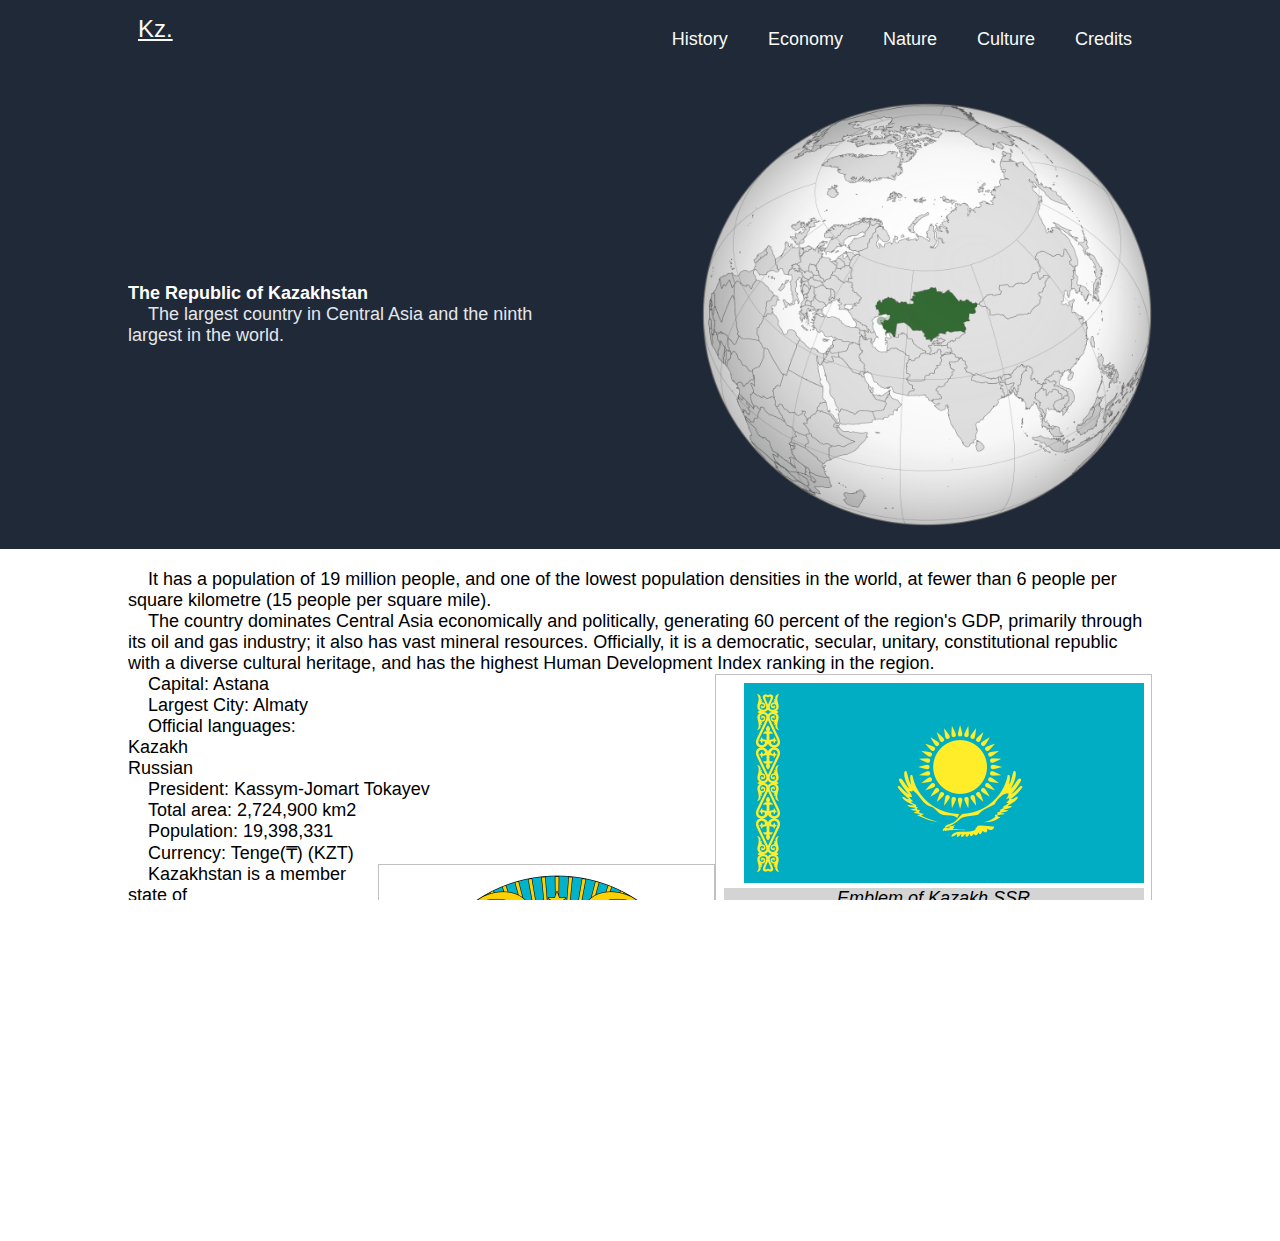
<file: index.html>
<!DOCTYPE html>
<html lang="en">

<head>
    <meta char66-equiv="X-UA-Compatible" content="IE=edge">
    <meta name="viewport" content="width=device-width, initial-scale=1.0">

    <title>Kazakhstan</title>
    <!-- Icon -->
    <link rel="icon" type="image/x-icon" href="./assets/images/kz.ico">
    <!-- Bootstrap -->
    <link href="https://cdn.jsdelivr.net/npm/bootstrap@5.0.2/dist/css/bootstrap.min.css" rel="stylesheet"
        integrity="sha384-EVSTQN3/azprG1Anm3QDgpJLIm9Nao0Yz1ztcQTwFspd3yD65VohhpuuCOmLASjC" crossorigin="anonymous">
    <script src="https://cdn.jsdelivr.net/npm/bootstrap@5.0.2/dist/js/bootstrap.bundle.min.js"
        integrity="sha384-MrcW6ZMFYlzcLA8Nl+NtUVF0sA7MsXsP1UyJoMp4YLEuNSfAP+JcXn/tWtIaxVXM"
        crossorigin="anonymous"></script>

    <!-- CSS Styling -->
    <link rel="stylesheet" href="./assets/css/main.css">
    <link rel="stylesheet" href="./assets/css/styles.css">
</head>

<body>
    <div class="all">
        <div class="first-section">
            <div class="navbar">
                <a class="logo" href="./index.html">Kz.</a>
                <div class="links">
                    <a href="./history.html">History</a>
                    <a href="./ecomomy.html">Economy</a>
                    <a href="./nature.html">Nature</a>
                    <a href="./culture.html">Culture</a>
                    <a id="myBtn">Credits</a>
                </div>
            </div>
            <div class="header">
                <div class="secondary-text-links">
                    <h3>The Republic of Kazakhstan</h3>
                    <p>The largest country in Central Asia and the ninth largest in the world.</p>
                </div>
                <img src="./assets/images/Kazakhstan.svg.png" alt="Orthographic projection of Kazakhstan">
            </div>
        </div>

        <div class="main">

            <p> It has a population of 19 million people, and one of the lowest population densities in the world, at
                fewer than 6 people per square kilometre (15 people per square mile).</p>
            <p>The country dominates Central Asia economically and politically, generating 60 percent of the region's
                GDP, primarily through its oil and gas industry; it also has vast mineral resources. Officially, it is a
                democratic, secular, unitary, constitutional republic with a diverse cultural heritage, and has the
                highest Human Development Index ranking in the region. </p>
            <figure class="mr-0 mx-auto flag">
                <p><img class="scaled" id="flag" src="./assets/images/flag.svg.png" alt="Flag of Kazakhstan">
                <figcaption>Emblem of Kazakh SSR</figcaption>
            </figure>

            <p class="point">Capital: <span>Astana</span></p>
            <p class="point">Largest City: <span>Almaty</span></p>

            <p class="point">Official languages:</p>
            <ul>
                <li>Kazakh</li>
                <li>Russian</li>
            </ul>

            <p class="point">President: <span>Kassym-Jomart Tokayev</span></p>

            <p class="point">Total area: <span>2,724,900 km2</span></p>

            <p class="point">Population: <span> 19,398,331</span></p>

            <p class="point">Currency: <span>Tenge(₸) (KZT)</span></p>
            <figure class="mr-0 mx-auto emblem">
                <p><img class="scaled" id="emblem" src="./assets/images/emblem.svg.png" alt="Emblem of Kazakhstan">
                <figcaption>Emblem of Kazakh SSR</figcaption>
            </figure>
            <p>Kazakhstan is a member state of </p>
            <ul class="list">
                <li>the United Nations,</li>
                <li>the World Trade Organization,</li>
                <li>the Commonwealth of Independent States (CIS),</li>
                <li>the Shanghai Cooperation Organisation,</li>
                <li>the Eurasian Economic Union,</li>
                <li>the Collective Security Treaty Organization,</li>
                <li>the Organization for Security and Cooperation in Europe,</li>
                <li>the Organization of Turkic States,</li>
                <li>the International Organization of Turkic Culture.</li>
            </ul>
        </div>
    </div>
    <!-- The Modal -->
    <div id="myModal" class="modal">

        <!-- Modal content -->
        <div class="modal-content">
            <div class="modal-header">
                <span class="close">&times;</span>
                <h2>Credits</h2>
            </div>
            <div class="modal-body">
                <h4>Most visited websites:</h4>
                <ul>
                    <li><a href="https://www.geeksforgeeks.org/" target="_blank">Geeks For Geeks</a></li>
                    <li><a href="https://www.w3schools.com/" target="_blank">W3Schools</a></li>
                </ul>
                <h4>Information about Kazakhstan was taken from </h4>
                <ul>
                    <li><a href="https://en.wikipedia.org/wiki/Kazakhstan" target="_blank">Wikipedia: Kazakhstan</a>
                    </li>
                </ul>
            </div>
            <div class="modal-footer">
                <h3>Created by: Galina Overchuk for PS8 CS50x</h3>
            </div>
        </div>

        <div id="credits" class="ftr">
            <p>Copyright &copy;</p>
        </div>

        <script src="./assets/js/main.js"></script>
</body>

</html>
</file>
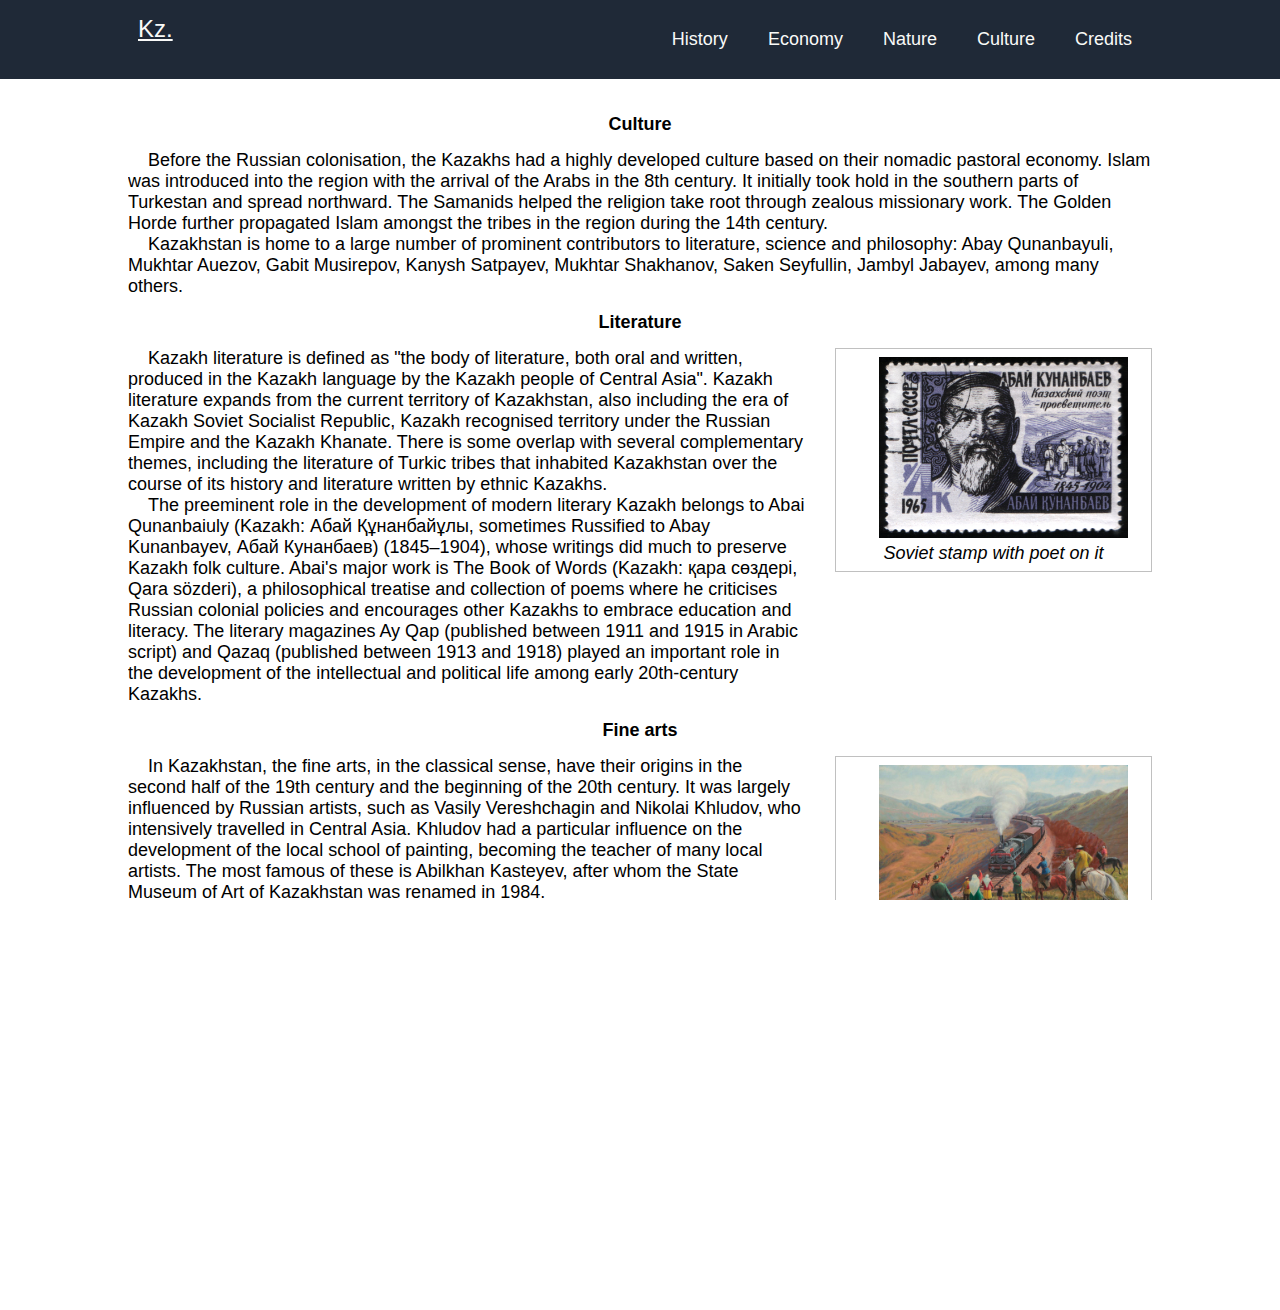
<file: culture.html>
<!DOCTYPE html>
<html lang="en">

<head>
    <meta char66-equiv="X-UA-Compatible" content="IE=edge">
    <meta name="viewport" content="width=device-width, initial-scale=1.0">

    <title>Kazakhstan</title>
    <!-- Icon -->
    <link rel="icon" type="image/x-icon" href="./assets/images/kz.ico">
    <!-- Bootstrap -->
    <link href="https://cdn.jsdelivr.net/npm/bootstrap@5.0.2/dist/css/bootstrap.min.css" rel="stylesheet"
        integrity="sha384-EVSTQN3/azprG1Anm3QDgpJLIm9Nao0Yz1ztcQTwFspd3yD65VohhpuuCOmLASjC" crossorigin="anonymous">
    <script src="https://cdn.jsdelivr.net/npm/bootstrap@5.0.2/dist/js/bootstrap.bundle.min.js"
        integrity="sha384-MrcW6ZMFYlzcLA8Nl+NtUVF0sA7MsXsP1UyJoMp4YLEuNSfAP+JcXn/tWtIaxVXM"
        crossorigin="anonymous"></script>
    <!-- CSS Styling -->
    <link rel="stylesheet" href="./assets/css/main.css">
    <link rel="stylesheet" href="./assets/css/culture.css">
</head>

<body>
    <div class="all">
        <div class="first-section">
            <div class="navbar">
                <a class="logo" href="./index.html">Kz.</a>
                <div class="links">
                    <a href="./history.html">History</a>
                    <a href="./ecomomy.html">Economy</a>
                    <a href="./nature.html">Nature</a>
                    <a href="./culture.html">Culture</a>
                    <a id="myBtn">Credits</a>
                </div>
            </div>
        </div>

        <div class="main">
            <h2>Culture</h2>

            <p>Before the Russian colonisation, the Kazakhs had a highly developed culture based on their nomadic
                pastoral economy. Islam was introduced into the region with the arrival of the Arabs in the 8th century.
                It initially took hold in the southern parts of Turkestan and spread northward. The Samanids helped the
                religion take root through zealous missionary work. The Golden Horde further propagated Islam amongst
                the tribes in the region during the 14th century.</p>
            <p>Kazakhstan is home to a large number of prominent contributors to literature, science and philosophy:
                Abay Qunanbayuli, Mukhtar Auezov, Gabit Musirepov, Kanysh Satpayev, Mukhtar Shakhanov, Saken Seyfullin,
                Jambyl Jabayev, among many others.</p>

            <h4>Literature</h4>
            <figure class="mr-0 mx-auto">
                <p><img class="scaled" src="./assets/images/A.Qunanbayuli.jpg" alt="Abai Qunanbaiuly">
                <figcaption>Soviet stamp with poet on it</figcaption>
            </figure>
            <p class="pic-text">Kazakh literature is defined as "the body of literature, both oral and written, produced
                in the Kazakh
                language by the Kazakh people of Central Asia". Kazakh literature expands from the current territory of
                Kazakhstan, also including the era of Kazakh Soviet Socialist Republic, Kazakh recognised territory
                under the Russian Empire and the Kazakh Khanate. There is some overlap with several complementary
                themes, including the literature of Turkic tribes that inhabited Kazakhstan over the course of its
                history and literature written by ethnic Kazakhs.</p>

            <p class="pic-text">The preeminent role in the development of modern literary Kazakh belongs to Abai
                Qunanbaiuly (Kazakh:
                Абай Құнанбайұлы, sometimes Russified to Abay Kunanbayev, Абай Кунанбаев) (1845–1904), whose writings
                did much to preserve Kazakh folk culture. Abai's major work is The Book of Words (Kazakh: қара сөздері,
                Qara sözderi), a philosophical treatise and collection of poems where he criticises Russian colonial
                policies and encourages other Kazakhs to embrace education and literacy. The literary magazines Ay Qap
                (published between 1911 and 1915 in Arabic script) and Qazaq (published between 1913 and 1918) played an
                important role in the development of the intellectual and political life among early 20th-century
                Kazakhs.</p>

            <h4>Fine arts</h4>
            <figure class="mr-0 mx-auto">
                <p><img class="scaled" src="./assets/images/almaty-kasteev-_.jpg" alt="Kasteev's work">
                <figcaption>"Construction of the Turkestan"</figcaption>
            </figure>
            <p class="pic-text">In Kazakhstan, the fine arts, in the classical sense, have their origins in the second
                half of the 19th
                century and the beginning of the 20th century. It was largely influenced by Russian artists, such as
                Vasily Vereshchagin and Nikolai Khludov, who intensively travelled in Central Asia. Khludov had a
                particular influence on the development of the local school of painting, becoming the teacher of many
                local artists. The most famous of these is Abilkhan Kasteyev, after whom the State Museum of Art of
                Kazakhstan was renamed in 1984.</p>

            <h4>Cuisine</h4>
            <figure class="mr-0 mx-auto">
                <p><img class="scaled" src="./assets/images/besbarmak.jpg" alt="Beshbarmak">
                <figcaption>National dish beshbarmak</figcaption>
            </figure>
            <p class="pic-text">In the national cuisine, livestock meat, like horse meat and beef can be cooked in a
                variety of ways and
                is usually served with a wide assortment of traditional bread products. Refreshments include black tea,
                often served with milk and dried fruits (such as dried apricots) and nuts. In southern provinces, people
                often prefer green tea. Traditional milk-derived drinks such as ayran, shubat and kymyz. A traditional
                Kazakh dinner involves a multitude of appetisers on the table, followed by a soup and one or two main
                courses such as pilaf and beshbarmak. They also drink their national beverage, which consists of
                fermented mare's milk.</p>
        </div>
    </div>

    <!-- The Modal -->
    <div id="myModal" class="modal">

        <!-- Modal content -->
        <div class="modal-content">
            <div class="modal-header">
                <span class="close">&times;</span>
                <h2>Credits</h2>
            </div>
            <div class="modal-body">
                <h4>Most visited websites:</h4>
                <ul>
                    <li><a href="https://www.geeksforgeeks.org/" target="_blank">Geeks For Geeks</a></li>
                    <li><a href="https://www.w3schools.com/" target="_blank">W3Schools</a></li>
                </ul>
                <h4>Information about Kazakhstan was taken from </h4>
                <ul>
                    <li><a href="https://en.wikipedia.org/wiki/Kazakhstan" target="_blank">Wikipedia: Kazakhstan</a>
                    </li>
                </ul>
            </div>
            <div class="modal-footer">
                <h3>Created by: Galina Overchuk for PS8 CS50x</h3>
            </div>
        </div>

        <div class="ftr">
            <p>Copyright &copy;</p>
        </div>

        <script src="./assets/js/main.js"></script>
</body>

</html>
</file>
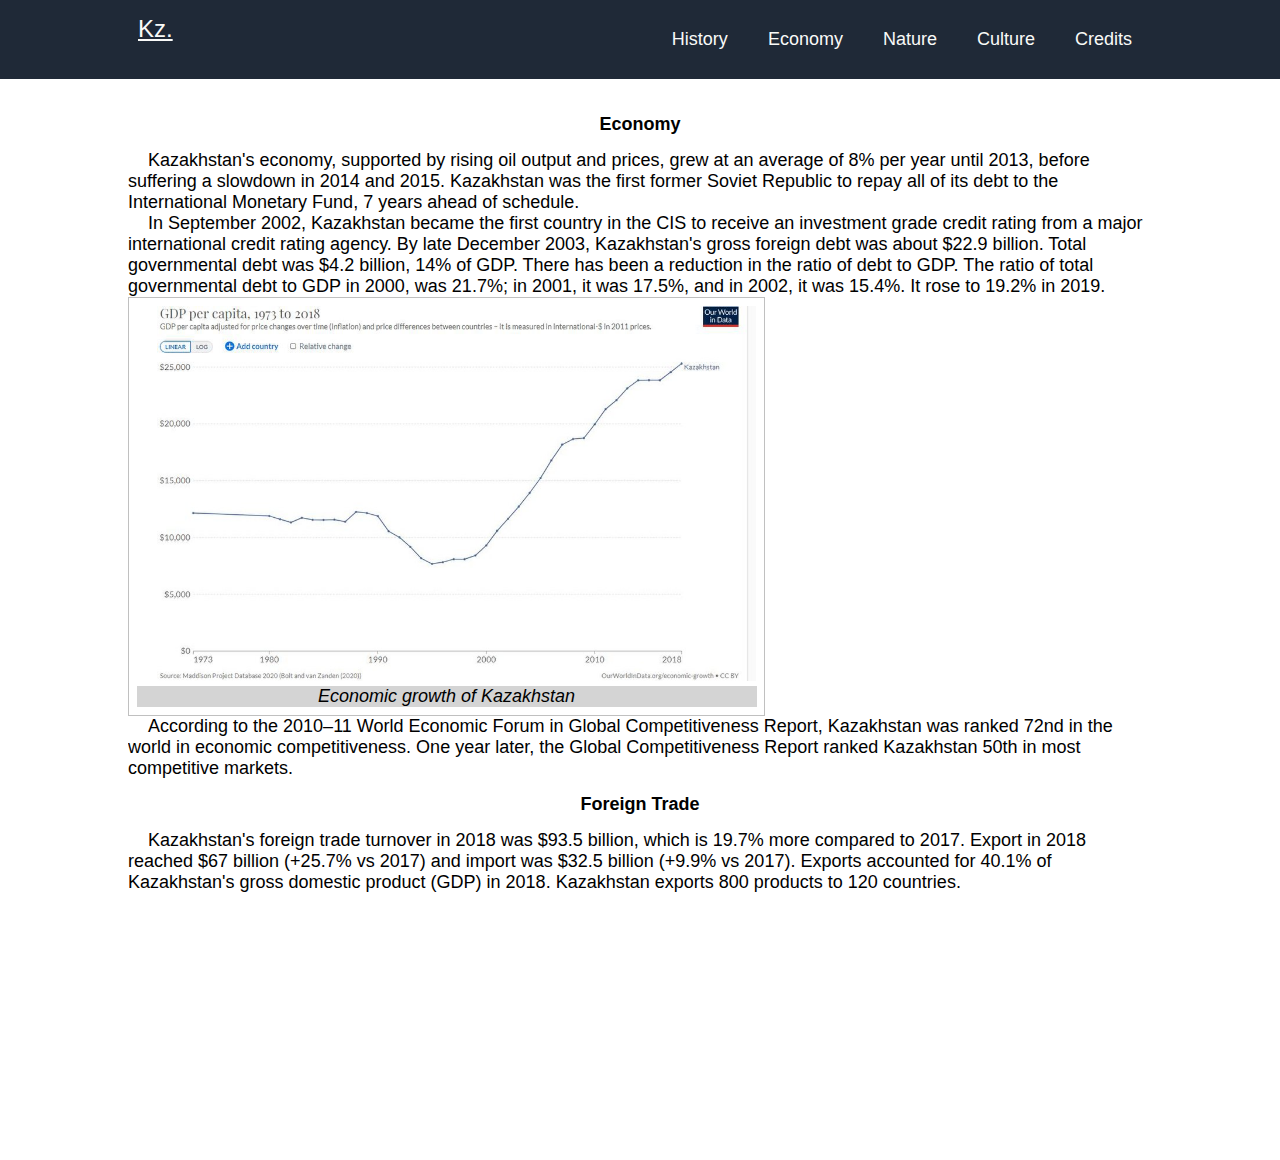
<file: ecomomy.html>
<!DOCTYPE html>
<html lang="en">

<head>
    <meta char66-equiv="X-UA-Compatible" content="IE=edge">
    <meta name="viewport" content="width=device-width, initial-scale=1.0">

    <title>Kazakhstan</title>
    <!-- Icon -->
    <link rel="icon" type="image/x-icon" href="./assets/images/kz.ico">
    <!-- Bootstrap -->
    <link href="https://cdn.jsdelivr.net/npm/bootstrap@5.0.2/dist/css/bootstrap.min.css" rel="stylesheet"
        integrity="sha384-EVSTQN3/azprG1Anm3QDgpJLIm9Nao0Yz1ztcQTwFspd3yD65VohhpuuCOmLASjC" crossorigin="anonymous">
    <script src="https://cdn.jsdelivr.net/npm/bootstrap@5.0.2/dist/js/bootstrap.bundle.min.js"
        integrity="sha384-MrcW6ZMFYlzcLA8Nl+NtUVF0sA7MsXsP1UyJoMp4YLEuNSfAP+JcXn/tWtIaxVXM"
        crossorigin="anonymous"></script>
    <!-- CSS Styling -->
    <link rel="stylesheet" href="./assets/css/main.css">
    <link rel="stylesheet" href="./assets/css/economy.css">
</head>

<body>
    <div class="all">
        <div class="first-section">
            <div class="navbar">
                <a class="logo" href="./index.html">Kz.</a>
                <div class="links">
                    <a href="./history.html">History</a>
                    <a href="./ecomomy.html">Economy</a>
                    <a href="./nature.html">Nature</a>
                    <a href="./culture.html">Culture</a>
                    <a id="myBtn">Credits</a>
                </div>
            </div>
        </div>

        <div class="main">
            <h2>Economy</h2>

            <p>Kazakhstan's economy, supported by rising oil output and prices, grew at an average of 8% per year until
                2013, before suffering a slowdown in 2014 and 2015. Kazakhstan was the first former Soviet Republic to
                repay all of its debt to the International Monetary Fund, 7 years ahead of schedule.</p>
            <p>In September 2002, Kazakhstan became the first country in the CIS to receive an investment grade credit
                rating from a major international credit rating agency. By late December 2003, Kazakhstan's gross
                foreign debt was about $22.9 billion. Total governmental debt was $4.2 billion, 14% of GDP. There has
                been a reduction in the ratio of debt to GDP. The ratio of total governmental debt to GDP in 2000, was
                21.7%; in 2001, it was 17.5%, and in 2002, it was 15.4%. It rose to 19.2% in 2019.</p>
            <figure class="mr-0 mx-auto">
                <p><img class="scaled" src="./assets/images/econ_growth.jpg"
                        alt="Graph of economic growth of Kazakhstan ">
                <figcaption>Economic growth of Kazakhstan</figcaption>
            </figure>
            <p>According to the 2010–11 World Economic Forum in Global Competitiveness Report, Kazakhstan was ranked
                72nd in the world in economic competitiveness. One year later, the Global Competitiveness Report ranked
                Kazakhstan 50th in most competitive markets.</p>

            <h4>Foreign Trade</h4>
            <p>Kazakhstan's foreign trade turnover in 2018 was $93.5 billion, which is 19.7% more compared to 2017.
                Export in 2018 reached $67 billion (+25.7% vs 2017) and import was $32.5 billion (+9.9% vs 2017).
                Exports accounted for 40.1% of Kazakhstan's gross domestic product (GDP) in 2018. Kazakhstan exports 800
                products to 120 countries.</p>
            <h4>Green economy</h4>
            <p>Kazakhstan launched the Green Economy Plan in 2013. It committed Kazakhstan to meet 50% of its energy
                needs from alternative and renewable sources by 2050. The green economy was projected to increase GDP by
                3% and create some 500,000 jobs. The government set prices for energy produced from renewable sources.
                The price of 1 kilowatt-hour for energy produced by wind power plants was set at 22.68 tenge ($0.12),
                for 1 kilowatt-hour produced by small hydro-power plants 16.71 tenges ($0.09), and from biogas plants
                32.23 tenges ($0.18).</p>
        </div>
    </div>

    <!-- The Modal -->
    <div id="myModal" class="modal">

        <!-- Modal content -->
        <div class="modal-content">
            <div class="modal-header">
                <span class="close">&times;</span>
                <h2>Credits</h2>
            </div>
            <div class="modal-body">
                <h4>Most visited websites:</h4>
                <ul>
                    <li><a href="https://www.geeksforgeeks.org/" target="_blank">Geeks For Geeks</a></li>
                    <li><a href="https://www.w3schools.com/" target="_blank">W3Schools</a></li>
                </ul>
                <h4>Information about Kazakhstan was taken from </h4>
                <ul>
                    <li><a href="https://en.wikipedia.org/wiki/Kazakhstan" target="_blank">Wikipedia: Kazakhstan</a>
                    </li>
                </ul>
            </div>
            <div class="modal-footer">
                <h3>Created by: Galina Overchuk for PS8 CS50x</h3>
            </div>
        </div>

    </div>
    <div id="credits" class="ftr">
        <p>Copyright &copy;</p>
    </div>
    <script src="./assets/js/main.js"></script>
</body>

</html>
</file>
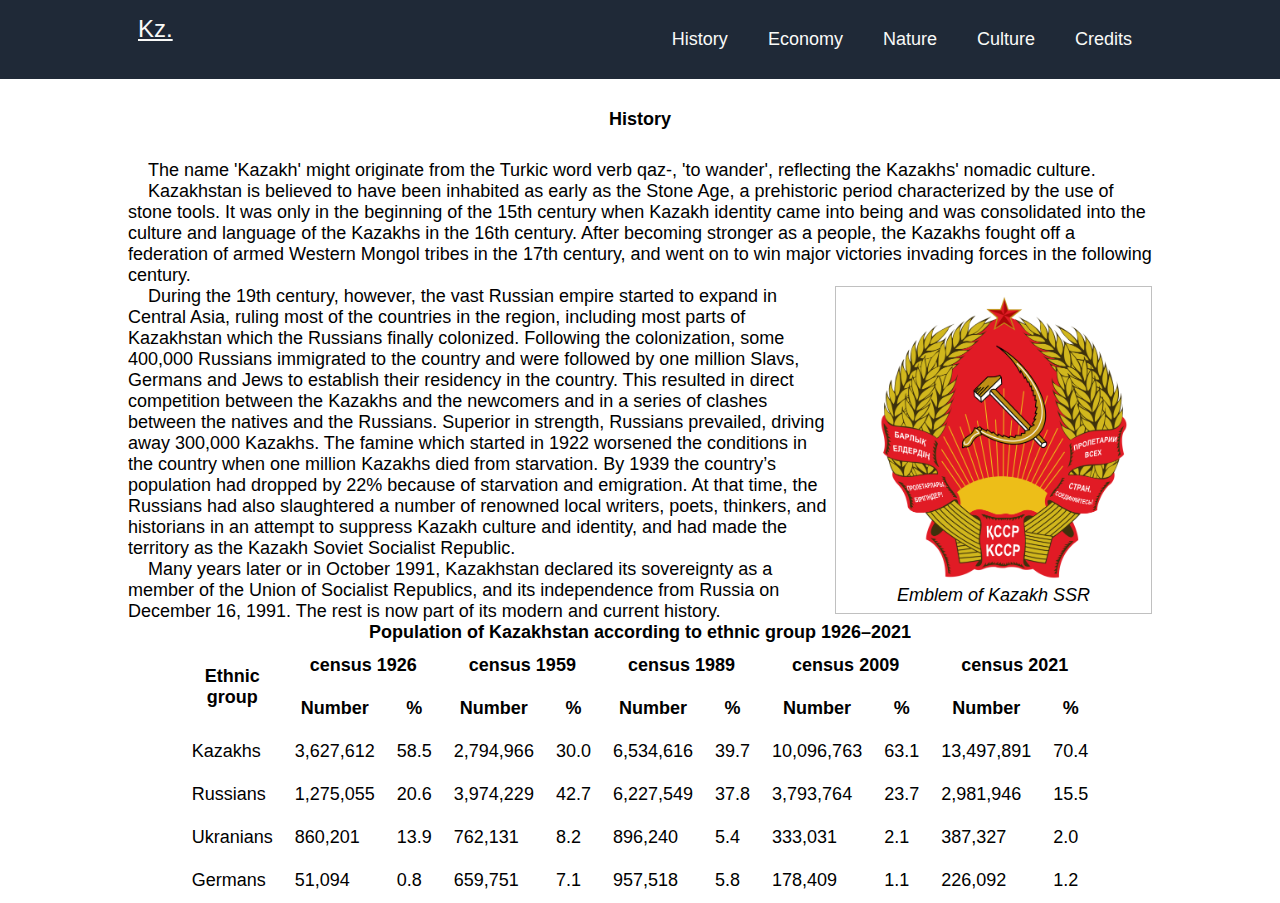
<file: history.html>
<!DOCTYPE html>
<html lang="en">

<head>
    <meta http-equiv="X-UA-Compatible" content="IE=edge">
    <meta name="viewport" content="width=device-width, initial-scale=1.0">

    <title>Kazakhstan</title>
    <!-- Icon -->
    <link rel="icon" type="image/x-icon" href="./assets/images/kz.ico">
    <!-- Bootstrap -->
    <link href="https://cdn.jsdelivr.net/npm/bootstrap@5.0.2/dist/css/bootstrap.min.css" rel="stylesheet"
        integrity="sha384-EVSTQN3/azprG1Anm3QDgpJLIm9Nao0Yz1ztcQTwFspd3yD65VohhpuuCOmLASjC" crossorigin="anonymous">
    <script src="https://cdn.jsdelivr.net/npm/bootstrap@5.0.2/dist/js/bootstrap.bundle.min.js"
        integrity="sha384-MrcW6ZMFYlzcLA8Nl+NtUVF0sA7MsXsP1UyJoMp4YLEuNSfAP+JcXn/tWtIaxVXM"
        crossorigin="anonymous"></script>
    <!-- CSS Styling -->
    <link rel="stylesheet" href="./assets/css/main.css">
    <link rel="stylesheet" href="./assets/css/history.css">
</head>

<body>
    <div class="all">
        <div class="first-section">
            <div class="navbar">
                <a class="logo" href="./index.html">Kz.</a>
                <div class="links">
                    <a href="./history.html">History</a>
                    <a href="./ecomomy.html">Economy</a>
                    <a href="./nature.html">Nature</a>
                    <a href="./culture.html">Culture</a>
                    <a id="myBtn">Credits</a>
                </div>
            </div>
        </div>

        <div class="main">
            <h2>History</h2>
            <div class="info">
                <p>The name 'Kazakh' might originate from the Turkic word verb qaz-,
                    'to wander', reflecting the Kazakhs' nomadic culture.</p>
                <p>Kazakhstan is believed to have been inhabited as early as the Stone Age, a prehistoric period
                    characterized by the use of stone tools. It was only in the beginning of the 15th century when
                    Kazakh identity came into being and was consolidated into the culture and language of the Kazakhs in
                    the 16th century. After becoming stronger as a people, the Kazakhs fought off a federation of armed
                    Western Mongol tribes in the 17th century, and went on to win major victories invading forces in the
                    following century.</p>
                <figure class="mr-0 mx-auto">
                    <p><img class="scaled" src="./assets/images/Kazakh_SSR.svg.png" alt="Emblem of Kazakh SSR">
                    <figcaption>Emblem of Kazakh SSR</figcaption>
                </figure>
                <p>During the 19th century, however, the vast Russian empire started to expand in Central Asia, ruling
                    most of the countries in the region, including most parts of Kazakhstan which the Russians finally
                    colonized. Following the colonization, some 400,000 Russians immigrated to the country and were
                    followed by one million Slavs, Germans and Jews to establish their residency in the country. This
                    resulted in direct competition between the Kazakhs and the newcomers and in a series of clashes
                    between the natives and the Russians. Superior in strength, Russians prevailed, driving away 300,000
                    Kazakhs. The famine which started in 1922 worsened the conditions in the country when one million
                    Kazakhs died from starvation. By 1939 the country’s population had dropped by 22% because of
                    starvation and emigration. At that time, the Russians had also slaughtered a number of renowned
                    local writers, poets, thinkers, and historians in an attempt to suppress Kazakh culture and
                    identity, and had made the territory as the Kazakh Soviet Socialist Republic.</p>
                <p>Many years later or in October 1991, Kazakhstan declared its sovereignty as a member of the Union of
                    Socialist Republics, and its independence from Russia on December 16, 1991. The rest is now part of
                    its modern and current history. </p>

            </div>
            <div class="population">
                <h3>Population of Kazakhstan according to ethnic group 1926–2021</h3>
                <table class="table table-bordered table-striped table-responsive">
                    <tr>
                        <th rowspan="2">Ethnic group</th>
                        <th colspan="2">census 1926</th>
                        <th colspan="2">census 1959</th>
                        <th colspan="2">census 1989</th>
                        <th colspan="2">census 2009</th>
                        <th colspan="2">census 2021</th>
                    </tr>
                    <tr>
                        <th>Number</th>
                        <th>%</th>
                        <th>Number</th>
                        <th>%</th>
                        <th>Number</th>
                        <th>%</th>
                        <th>Number</th>
                        <th>%</th>
                        <th>Number</th>
                        <th>%</th>
                    </tr>
                    <tr>
                        <td>Kazakhs</td>
                        <td>3,627,612</td>
                        <td>58.5</td>
                        <td>2,794,966</td>
                        <td>30.0</td>
                        <td>6,534,616</td>
                        <td>39.7</td>
                        <td>10,096,763</td>
                        <td>63.1</td>
                        <td>13,497,891</td>
                        <td>70.4</td>
                    </tr>
                    <tr>
                        <td>Russians</td>
                        <td>1,275,055</td>
                        <td>20.6</td>
                        <td>3,974,229</td>
                        <td>42.7</td>
                        <td>6,227,549</td>
                        <td>37.8</td>
                        <td>3,793,764</td>
                        <td>23.7</td>
                        <td>2,981,946</td>
                        <td>15.5</td>
                    </tr>
                    <tr>
                        <td>Ukranians</td>
                        <td>860,201</td>
                        <td>13.9</td>
                        <td>762,131</td>
                        <td>8.2</td>
                        <td>896,240</td>
                        <td>5.4</td>
                        <td>333,031</td>
                        <td>2.1</td>
                        <td>387,327</td>
                        <td>2.0</td>
                    </tr>
                    <tr>
                        <td>Germans</td>
                        <td>51,094</td>
                        <td>0.8</td>
                        <td>659,751</td>
                        <td>7.1</td>
                        <td>957,518</td>
                        <td>5.8</td>
                        <td>178,409</td>
                        <td>1.1</td>
                        <td>226,092</td>
                        <td>1.2</td>
                    </tr>
                </table>
            </div>
        </div>
    </div>

    <!-- The Modal -->
<div id="myModal" class="modal">

    <!-- Modal content -->
    <div class="modal-content">
      <div class="modal-header">
        <span class="close">&times;</span>
        <h2>Credits</h2>
      </div>
      <div class="modal-body">
          <h4>Most visited websites:</h4>
          <ul>
          <li><a href="https://www.geeksforgeeks.org/" target="_blank">Geeks For Geeks</a></li>
          <li><a href="https://www.w3schools.com/" target="_blank">W3Schools</a></li>
      </ul>
          <h4>Information about Kazakhstan was taken from </h4>
          <ul>
          <li><a href="https://en.wikipedia.org/wiki/Kazakhstan" target="_blank">Wikipedia: Kazakhstan</a></li>
      </ul>
      </div>
      <div class="modal-footer">
        <h3>Created by: Galina Overchuk for PS8 CS50x</h3>
      </div>
    </div>

    <div class="ftr">
        <p>Copyright &copy;</p>
    </div>
    
<script src="./assets/js/main.js"></script>
</body>
</html>
</file>
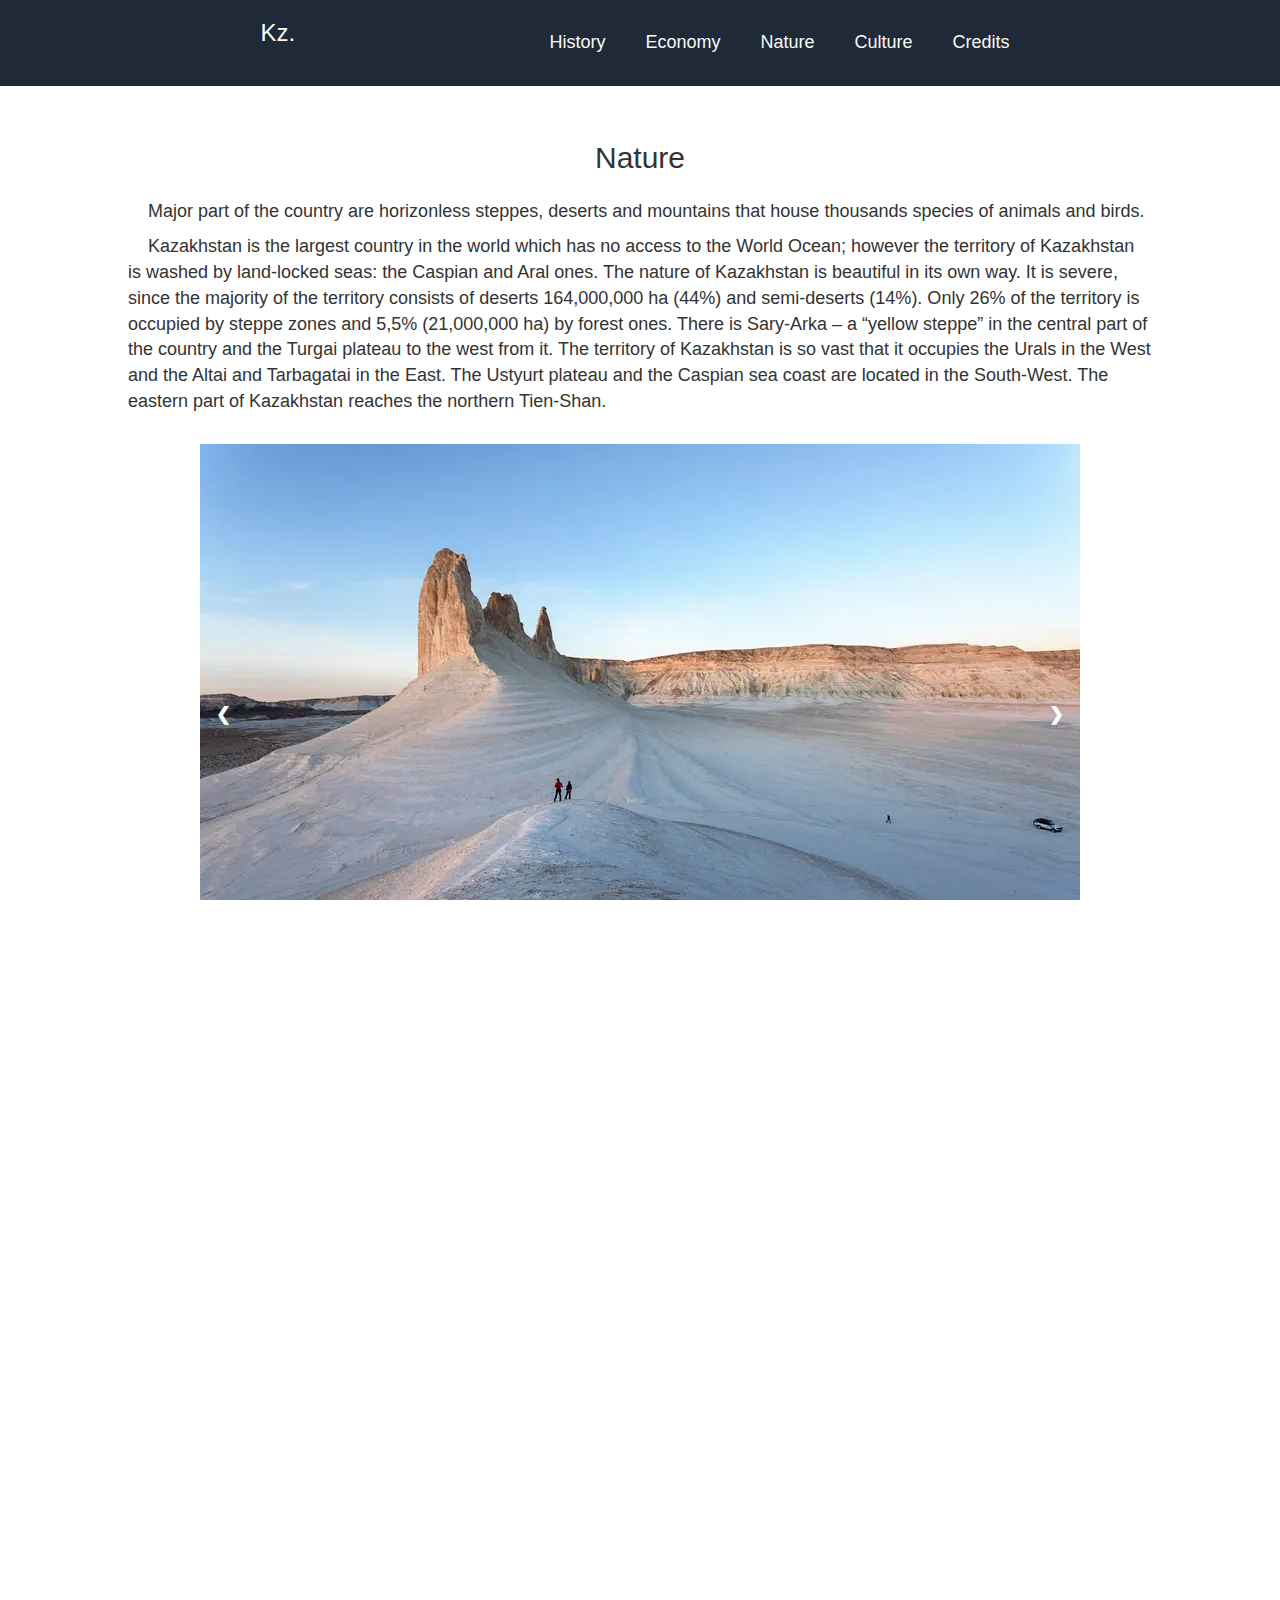
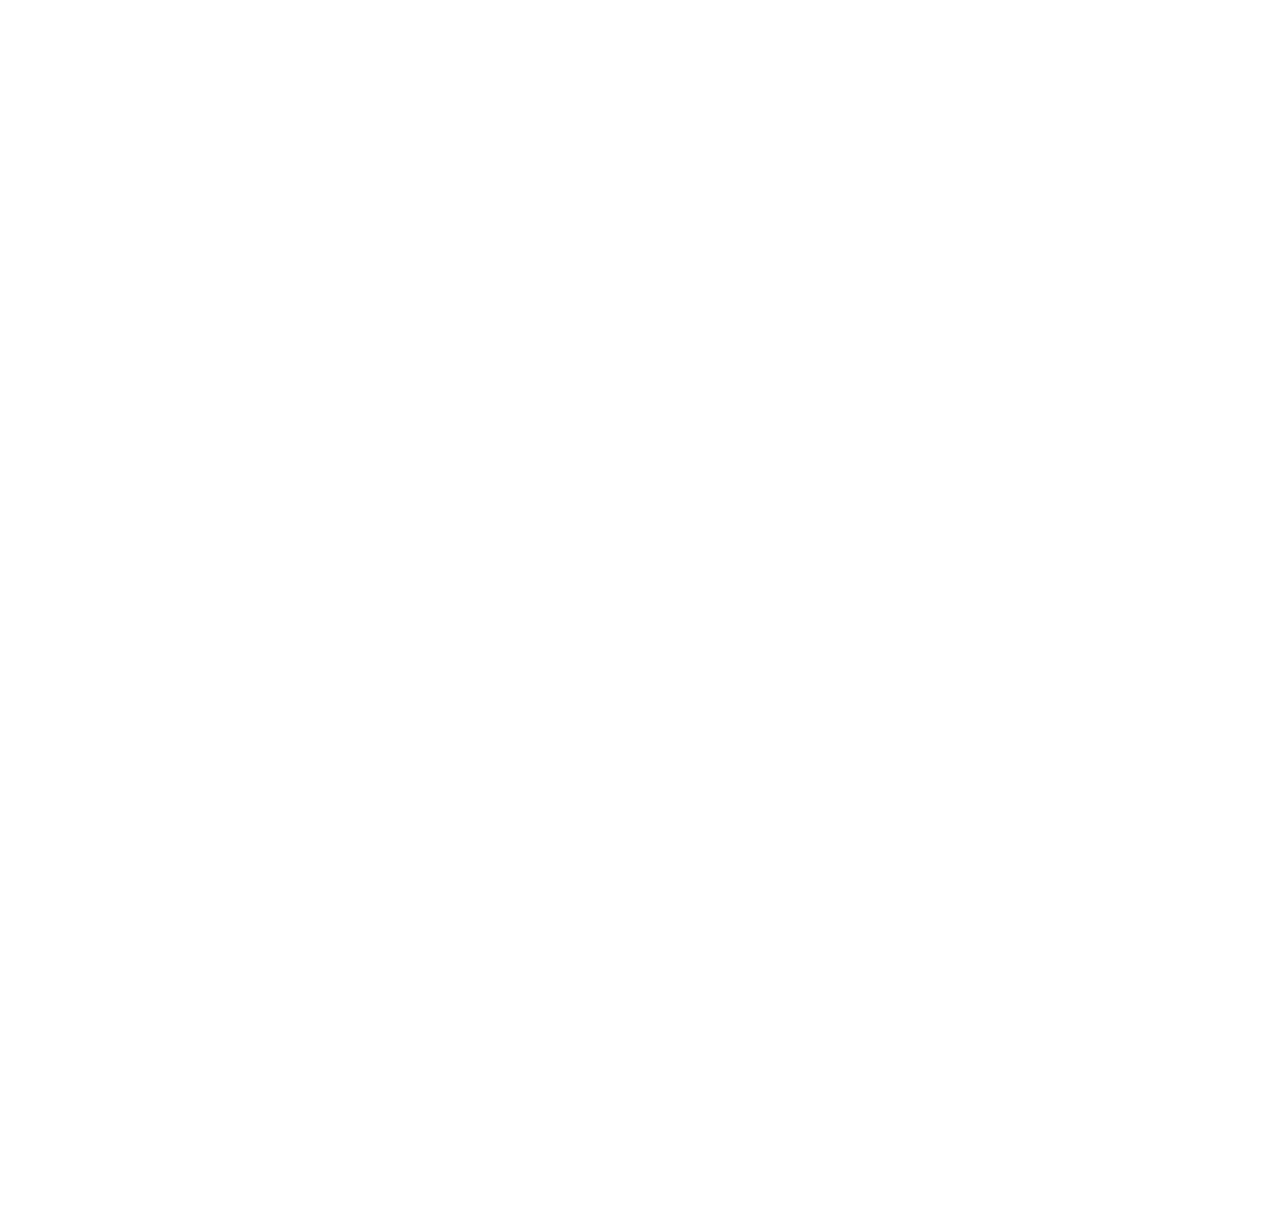
<file: nature.html>
<!DOCTYPE html>
<html lang="en">

<head>
  <meta char66-equiv="X-UA-Compatible" content="IE=edge">
  <meta name="viewport" content="width=device-width, initial-scale=1.0">

  <title>Kazakhstan</title>
  <!-- Icon -->
  <link rel="icon" type="image/x-icon" href="./assets/images/kz.ico">
  <!-- Bootstrap -->
  <link rel="stylesheet" href="https://maxcdn.bootstrapcdn.com/bootstrap/3.4.1/css/bootstrap.min.css">
  <script src="https://ajax.googleapis.com/ajax/libs/jquery/3.6.1/jquery.min.js"></script>
  <script src="https://maxcdn.bootstrapcdn.com/bootstrap/3.4.1/js/bootstrap.min.js"></script>

  <link href="https://cdn.jsdelivr.net/npm/bootstrap@5.0.2/dist/css/bootstrap.min.css" rel="stylesheet"
    integrity="sha384-EVSTQN3/azprG1Anm3QDgpJLIm9Nao0Yz1ztcQTwFspd3yD65VohhpuuCOmLASjC" crossorigin="anonymous">
  <script src="https://cdn.jsdelivr.net/npm/bootstrap@5.0.2/dist/js/bootstrap.bundle.min.js"
    integrity="sha384-MrcW6ZMFYlzcLA8Nl+NtUVF0sA7MsXsP1UyJoMp4YLEuNSfAP+JcXn/tWtIaxVXM"
    crossorigin="anonymous"></script>

  <!-- CSS Styling -->
  <link rel="stylesheet" href="./assets/css/main.css">
  <link rel="stylesheet" href="./assets/css/nature.css">
</head>

<body>
  <div class="all">
    <div class="first-section">
      <div class="navbar">
        <a class="logo" href="./index.html">Kz.</a>
        <div class="links">
          <a href="./history.html">History</a>
          <a href="./ecomomy.html">Economy</a>
          <a href="./nature.html">Nature</a>
          <a href="./culture.html">Culture</a>
          <a id="myBtn">Credits</a>
        </div>
      </div>
    </div>

    <div class="main">
      <h2>Nature</h2>

      <p> Major part of the country are horizonless steppes, deserts and mountains that house thousands species of
        animals and birds.</p>
      <p>Kazakhstan is the largest country in the world which has no access to the World Ocean; however the territory of
        Kazakhstan is washed by land-locked seas: the Caspian and Aral ones. The nature of Kazakhstan is beautiful in
        its own way. It is severe, since the majority of the territory consists of deserts 164,000,000 ha (44%) and
        semi-deserts (14%). Only 26% of the territory is occupied by steppe zones and 5,5% (21,000,000 ha) by forest
        ones. There is Sary-Arka – a “yellow steppe” in the central part of the country and the Turgai plateau to the
        west from it. The territory of Kazakhstan is so vast that it occupies the Urals in the West and the Altai and
        Tarbagatai in the East. The Ustyurt plateau and the Caspian sea coast are located in the South-West. The eastern
        part of Kazakhstan reaches the northern Tien-Shan.</p>
      <div class="slideshow-container">
        <div class="mySlides1">
          <img src="./assets/images/1.1.jpg">
        </div>

        <div class="mySlides1">
          <img src="./assets/images/1.2.jpg">
        </div>

        <div class="mySlides1">
          <img src="./assets/images/1.3.jpeg">
        </div>

        <div class="mySlides1">
          <img src="./assets/images/1.4.jpg">
        </div>

        <div class="mySlides1">
          <img src="./assets/images/1.5.jpg">
        </div>

        <a class="prev" onclick="plusSlides(-1, 0)">&#10094;</a>
        <a class="next" onclick="plusSlides(1, 0)">&#10095;</a>
      </div>
      <p>The climate of the republic is mainly sharply continental. The temperature in summer rises to +49° in the South
        and in winter may fall to -57° in the North. At the same time the weather in a desert is changeable and
        unsteady, hot in the daytime and at night, northern winds are blowing, bringing the cold.</p>
      <p>As far as the countries’ water resource concerns, though the major part of Kazakhstan is deserts, it has 8,500
        small and large rivers. The largest ones from them are the Ural, Emba, Syrdarya, Ishim, Ili, Irtysh and Tobol.
        One of the largest lakes in Kazakhstan is Lake Balkhash. Up to date, Kazakhstan has been paying great attention
        to conservation of ecosystem, flora and fauna of the Aral Sea, a part of which is located in the territory of
        the country. Kazakhstan as well owns the whole northern and part of the eastern coast of the Caspian Sea – that
        is almost 2340 km.</p>
      <div class="slideshow-container">
        <div class="mySlides2">
          <img src="./assets/images/2.1.jpg">
        </div>

        <div class="mySlides2">
          <img src="./assets/images/2.2.jpg">
        </div>

        <div class="mySlides2">
          <img src="./assets/images/2.3.jpg">
        </div>

        <div class="mySlides2">
          <img src="./assets/images/2.4.jpg">
        </div>

        <div class="mySlides2">
          <img src="./assets/images/2.5.jpg">
        </div>

        <a class="prev" onclick="plusSlides(-1, 1)">&#10094;</a>
        <a class="next" onclick="plusSlides(1, 1)">&#10095;</a>
      </div>
      <p>About six thousands of plant species vegetate in Kazakhstan, about 500 species of birds, 178 species of
        animals, 49 species of reptiles, 12 species of amphibians may be encountered in its spaciousness and about 100
        species of fishes – in the rivers and lakes.</p>
      <p>The nature of Kazakhstan is various, its desert massive is immense and its mountain peaks are high and harsh.
        The country’s flora and fauna are represented by various species of rare and unique animals and plants, many of
        which are entered in the Red Book.</p>
      <div class="slideshow-container">
        <div class="mySlides3">
          <img src="./assets/images/3.1.jpg">
        </div>

        <div class="mySlides3">
          <img src="./assets/images/3.2.jpg">
        </div>

        <div class="mySlides3">
          <img src="./assets/images/3.3.jpg">
        </div>

        <div class="mySlides3">
          <img src="./assets/images/3.4.jpg">
        </div>

        <div class="mySlides3">
          <img src="./assets/images/3.5.jpg">
        </div>

        <a class="prev" onclick="plusSlides(-1, 2)">&#10094;</a>
        <a class="next" onclick="plusSlides(1, 2)">&#10095;</a>
      </div>
    </div>

  </div>

  <!-- The Modal -->
  <div id="myModal" class="modal">

    <!-- Modal content -->
    <div class="modal-content">
      <div class="modal-header">
        <span class="close">&times;</span>
        <h2>Credits</h2>
      </div>
      <div class="modal-body">
        <h4>Most visited websites:</h4>
        <ul>
          <li><a href="https://www.geeksforgeeks.org/" target="_blank">Geeks For Geeks</a></li>
          <li><a href="https://www.w3schools.com/" target="_blank">W3Schools</a></li>
        </ul>
        <h4>Information about Kazakhstan was taken from </h4>
        <ul>
          <li><a href="https://en.wikipedia.org/wiki/Kazakhstan" target="_blank">Wikipedia: Kazakhstan</a></li>
        </ul>
      </div>
      <div class="modal-footer">
        <h3>Created by: Galina Overchuk for PS8 CS50x</h3>
      </div>
    </div>

    <div class="ftr">
      <p>Copyright &copy;</p>
    </div>
  </div>
</body>
<script src="./assets/js/main.js"></script>
<script src="./assets/js/nature.js"></script>

</html>
</file>
<file: assets/css/main.css>
* {
    margin     : 0;
    padding    : 0;
    font-family: "Roboto", sans-serif;
    font-size  : 18px;
    overflow-x : hidden;
}

html,
body {
    width : 100%;
    height: 100vh;
}

.main {
    width    : 80%;
    margin   : 20px auto;
    max-width: 1400px;
}

h2,
h4 {
    text-align: center;
    padding   : 15px;
}

p {
    text-indent: 20px;
}


/* Overall */
.first-section,
.footer {
    width           : 100%;
    background-color: #1F2937;
    color           : white;
}

.navbar,
.header {
    display: flex;
    margin : 0 auto;
    width  : 80%;
}

/* Navbar */
.navbar {
    justify-content: space-between;
    padding        : 15px;
}

.navbar .logo {
    font-size   : 24px;
    color       : #F9FAF8;
    padding-left: 10px;
}

.navbar .links {
    display        : flex;
    justify-content: space-between;
}

.navbar .links a {
    color          : #F9FAF8;
    padding        : 14px 20px;
    text-decoration: none;
    float          : right;
}

/* Header */
.header {
    height: 470px;

    justify-content: space-between;
    align-items    : center;
}

.secondary-text-links {
    display     : block;
    width       : 40%;
    margin-right: 30px;
}

.header .secondary-text-links h1 {
    padding    : 20px 0;
    font-size  : 48px;
    font-weight: bolder;
    color      : #F9FAF8;
}

.header .secondary-text-links p {
    color: #E5E7EB;
}

.header .secondary-text-links button {
    margin-top      : 17px;
    background-color: #3882F6;
    color           : white;
    font-size       : 16px;
    font-weight     : 600;
    padding         : 10px 20px;
    border-radius   : 10px;
    border          : none;
}

.header img {
    width : 450px;
    height: 90%;
}

/* The Modal (background) */
.modal {
    display: none; 
    position: fixed; 
    z-index: 1;
    left: 0;
    bottom: 0;
    width: 100%; 
    height: 100%;
    overflow: auto; 
    background-color: rgb(0,0,0); 
    background-color: rgba(0,0,0,0.4); /* Black w/ opacity */
    -webkit-animation-name: fadeIn; /* Fade in the background */
    -webkit-animation-duration: 0.4s;
    animation-name: fadeIn;
    animation-duration: 0.4s
  }
  
  /* Modal Content */
  .modal-content {
    position: fixed;
    bottom: 0;
    background-color: #fefefe;
    width: 100%;
    -webkit-animation-name: slideIn;
    -webkit-animation-duration: 0.4s;
    animation-name: slideIn;
    animation-duration: 0.4s
  }
  
  /* The Close Button */
  .close {
    color: white;
    float: right;
    font-size: 28px;
    font-weight: bold;
  }
  
  .close:hover,
  .close:focus {
    color: #000;
    text-decoration: none;
    cursor: pointer;
  }
  
  .modal-header {
    padding: 2px 16px;
    background-color: #1F2937;
    color: white;
  }

  .modal-header {
    justify-content: flex-start;
  }
  
  .modal-body {padding: 7px 16px;}

  .modal-body>h4 {
    text-align: left;
  }

  .modal-body a {
    text-decoration: none;
    color: #1F2937;
    font-size: 22px;
  }
  
  .modal-footer {
    justify-content: space-around;
    padding: 2px 16px;
    background-color: #1F2937;
    color: white;
  }
  

/* Footer */
.ftr {
  padding        : 35px;
  display        : flex;
  align-items    : center;
  justify-content: space-around;
}

  /* Add Animation */
  @-webkit-keyframes slideIn {
    from {bottom: -300px; opacity: 0} 
    to {bottom: 0; opacity: 1}
  }
  
  @keyframes slideIn {
    from {bottom: -300px; opacity: 0}
    to {bottom: 0; opacity: 1}
  }
  
  @-webkit-keyframes fadeIn {
    from {opacity: 0} 
    to {opacity: 1}
  }
  
  @keyframes fadeIn {
    from {opacity: 0} 
    to {opacity: 1}
  }
</file>
<file: assets/css/styles.css>
figure {
  float      : right;
  text-align : center;
  font-style : italic;
  font-size  : smaller;
  text-indent: 0;
  border     : thin silver solid;
  padding    : 0.5em;
}

figcaption {
  background-color: rgb(212, 212, 212);
}

#flag {
  width: 400px;
}

#emblem {
  width: 300px;
}

@media(max-width: 900px) {
  figure {
    display: block;
    margin : 0 auto;
    float  : none;
  }

}
</file>
<file: assets/css/culture.css>
figure {
    float      : right;
    width      : min-content;
    text-align : center;
    font-style : italic;
    font-size  : smaller;
    text-indent: 0;
    border     : thin silver solid;
    padding    : 0.5em;
    width      : 300px;
}

img.scaled {
    min-width: 210px;
    max-width: 250px;
}

.pic-text {
    padding-right: 30px;
}

@media(max-width: 900px) {
    figure {
        display: block;
        margin : 0 auto;
        float  : none;

    }

    img.scaled {
        min-width: 210px;
        max-width: 250px;
    }

    .pic-text {
        padding-right: 0px;
    }
}
</file>
<file: assets/css/economy.css>
figure {
  width      : min-content;
  text-align : center;
  font-style : italic;
  font-size  : smaller;
  text-indent: 0;
  border     : thin silver solid;
  padding    : 0.5em;
}

figcaption {
  background-color: rgb(212, 212, 212);
}

img.scaled {
  min-width: 500px;
  max-width: 600px;
}

@media(max-width: 900px) {
  figure {
    display: block;
    margin : 0 auto;
    float  : none;
  }

  img.scaled {
    min-width: 300px;
    max-width: 500px;
  }
}
</file>
<file: assets/css/history.css>
.main {
    width: 80%;
    display: flex;
    flex-direction: column;
    margin: 0 auto;
    max-width: 1400px;
}

h2, h3, table, .info {
    margin: 0 auto;
}

h2 {
    padding-bottom: 30px;
    padding-top: 30px;
}

figure {
    float: right;
    width: min-content;
    text-align: center;
    font-style: italic;
    font-size: smaller;
    text-indent: 0;
    border: thin silver solid;
    padding: 0.5em;
    width: 300px;
  }
  img.scaled {
    min-width: 210px;
    max-width: 250px;
  }

.population {
    display: flex;
    flex-direction: column;
    overflow-x: scroll;
}

.table {
    max-width: 887px;
}
.table td, .table th {
    padding: 10px;
}

@media(max-width: 900px) {
    figure {  
        display: block;
        margin: 0 auto;
        float: none;
      }
      img.scaled {
        min-width: 210px;
        max-width: 250px;
      }
}
</file>
<file: assets/css/nature.css>
.navbar {
  width: 100%;
  justify-content: space-between;
}

.navbar .logo {
  margin-left: 0;
}

.main {
  width : 80%;
  margin: 20px auto;
  display: flex;
  flex-direction: column;
}

.mySlides1,
.mySlides2,
.mySlides3 {
  display: none
}

img {
  vertical-align: middle;
  width         : 100%;
}

/* Slideshow container */
.slideshow-container {
  max-width: 1000px;
  position : relative;
  margin   : 20px auto;
}

/* Next & previous buttons */
.prev,
.next {
  cursor       : pointer;
  position     : absolute;
  top          : 50%;
  width        : auto;
  padding      : 16px;
  margin-top   : -22px;
  color        : white;
  font-weight  : bold;
  font-size    : 18px;
  transition   : 0.6s ease;
  border-radius: 0 3px 3px 0;
  user-select  : none;
}

/* Position the "next button" to the right */
.next {
  right        : 0;
  border-radius: 3px 0 0 3px;
}

/* On hover, add a grey background color */
.prev:hover,
.next:hover {
  background-color: #f1f1f1;
  color           : black;
}
</file>
